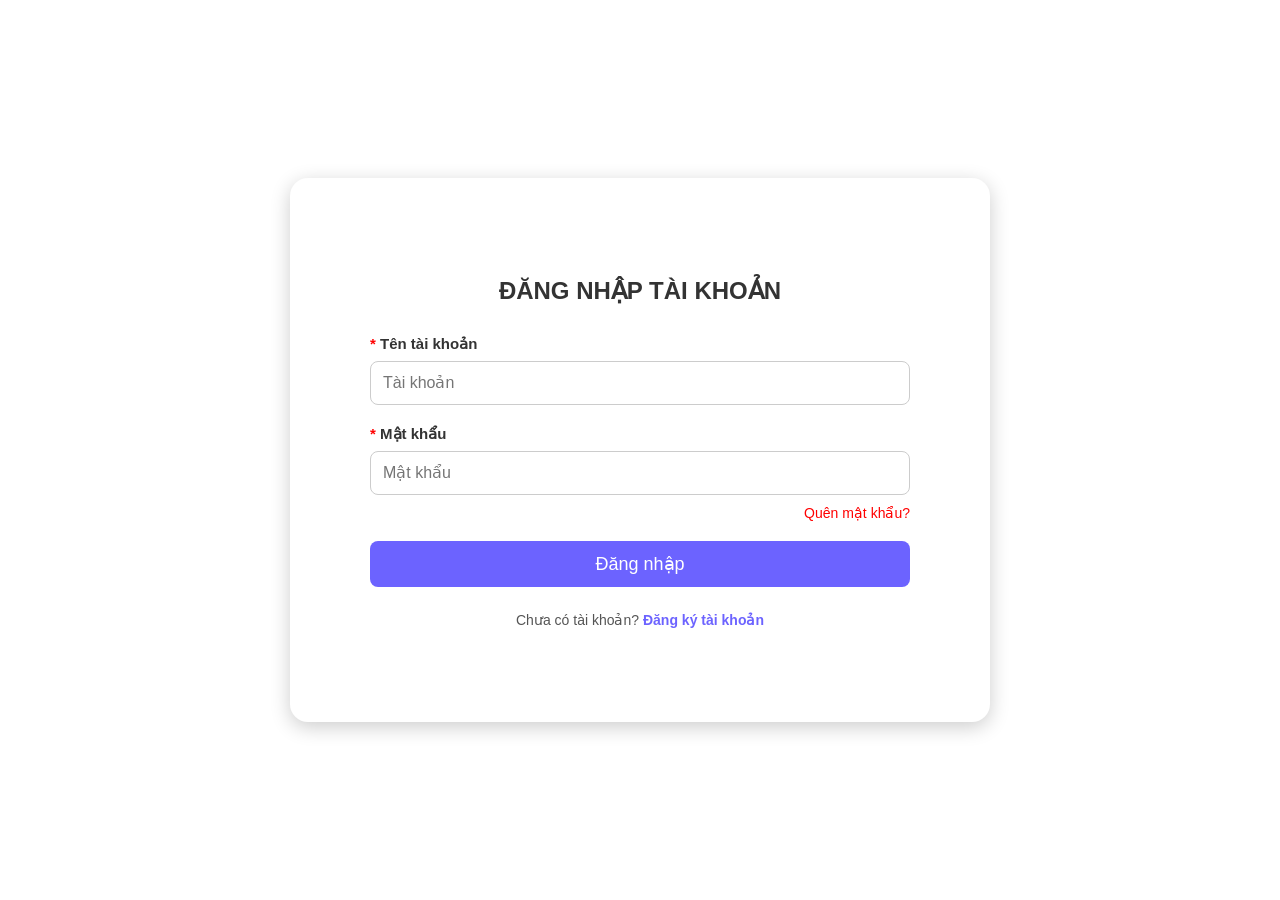
<file: login/login.html>
<!doctype html>
<html lang="en">
  <head>
    <meta charset="UTF-8" />
    <meta name="viewport" content="width=device-width, initial-scale=1.0" />
    <title>LOGIN</title>
    <link rel="stylesheet" href="login.css" />
  </head>

  <body>
    <div class="login-container">
      <form id="loginForm">
        <h2>ĐĂNG NHẬP TÀI KHOẢN</h2>

        <div class="input-box">
          <label>
            <span style="color: red">*</span>
            Tên tài khoản
          </label>

          <input type="text" placeholder="Tài khoản" required />
        </div>

        <div class="input-box">
          <label>
            <span style="color: red">*</span>
            Mật khẩu
          </label>

          <input type="password" placeholder="Mật khẩu" required />

          <div class="forgot-password">
            <a href="#" onclick="showForgotPassword()"> Quên mật khẩu? </a>
          </div>
        </div>

        <button type="submit">Đăng nhập</button>

        <p class="register">
          Chưa có tài khoản?

          <a href="#" onclick="showRegister()"> Đăng ký tài khoản </a>
        </p>
      </form>

      <form id="registerForm" style="display: none">
        <h2>ĐĂNG KÝ TÀI KHOẢN</h2>

        <div class="input-box">
          <label>
            <span style="color: red">*</span>
            Tên tài khoản
          </label>

          <input type="text" placeholder="Tài khoản" required />
        </div>

        <div class="input-box">
          <label>
            <span style="color: red">*</span>
            Email
          </label>

          <input type="email" placeholder="Email" required />
        </div>

        <div class="input-box">
          <label>
            <span style="color: red">*</span>
            Mật khẩu
          </label>

          <input type="password" placeholder="Mật khẩu" required />
        </div>

        <div class="input-box">
          <label>
            <span style="color: red">*</span>
            Xác nhận mật khẩu
          </label>

          <input type="password" placeholder="Xác nhận mật khẩu" required />
        </div>

        <button type="submit">Đăng ký</button>

        <p class="register">
          Đã có tài khoản?

          <a href="#" onclick="showLogin()"> Đăng nhập tài khoản </a>
        </p>
      </form>

      <form id="forgotForm" style="display: none">
        <h2>QUÊN MẬT KHẨU</h2>

        <div class="input-box">
          <label>
            <span style="color: red">*</span>

            Nhập email của bạn
          </label>

          <input
            type="email"
            id="newPassword"
            placeholder="Nhập email của bạn"
            required
          />
        </div>

        <button type="submit">Xác nhận</button>

        <p class="register">
          <a href="#" onclick="showLogin()"> Quay lại đăng nhập </a>
        </p>
      </form>
    </div>

    <script src="login.js"></script>
  </body>
</html>
</file>
<file: login/login.css>
* {
    box-sizing: border-box;
}

body {
    margin: 0;
    font-family: Arial, sans-serif;
    background-image: url("https://khoinguonsangtao.vn/wp-content/uploads/2022/10/hinh-dep-cho-powerpoint-chuyen-nghiep-nhat.jpg");
    background-size: cover;
    background-position: center;
    background-repeat: no-repeat;
    background-attachment: fixed;
    color: white;
    overflow-x: hidden;
    display: flex;
    justify-content: center;
    align-items: center;
    min-height: 100vh;
}

.login-container {
    width: 700px;
    background: rgb(255, 255, 255);
    padding: 80px;
    box-shadow: 0 5px 20px rgba(0, 0, 0, 0.2);
    text-align: center;
    border-radius: 18px;
}

.login-container h2 {
    margin-bottom: 30px;
    color: #333;
}

.input-box {
    margin-bottom: 20px;
    text-align: left;
}

.input-box label {
    display: block;
    margin-bottom: 8px;
    color: #333333;
    font-size: 15px;
    font-weight: 600;
}

.input-box input {
    width: 100%;
    padding: 12px;
    border: 1px solid #ccc;
    border-radius: 8px;
    outline: none;
    font-size: 16px;
}

.input-box input:focus {
    border-color: #6c63ff;
}

button {
    width: 100%;
    padding: 12px;
    border: none;
    background: #6c63ff;
    color: white;
    font-size: 18px;
    border-radius: 8px;
    cursor: pointer;
    transition: 0.3s;
}

button:hover {
    background: #574bdb;
}

.register {
    margin-top: 25px;
    font-size: 14px;
    color: #555;
    text-align: center;
}

.register a {
    color: #6c63ff;
    text-decoration: none;
    font-weight: 600;
}

.register a:hover {
    text-decoration: underline;
}

.forgot-password {
    display: flex;
    justify-content: flex-end;
    margin-top: 10px;
}

.forgot-password a {
    color: red;
    font-size: 14px;
    text-decoration: none;
    transition: 0.3s;
}

.forgot-password a:hover {
    text-decoration: underline;
}
</file>
